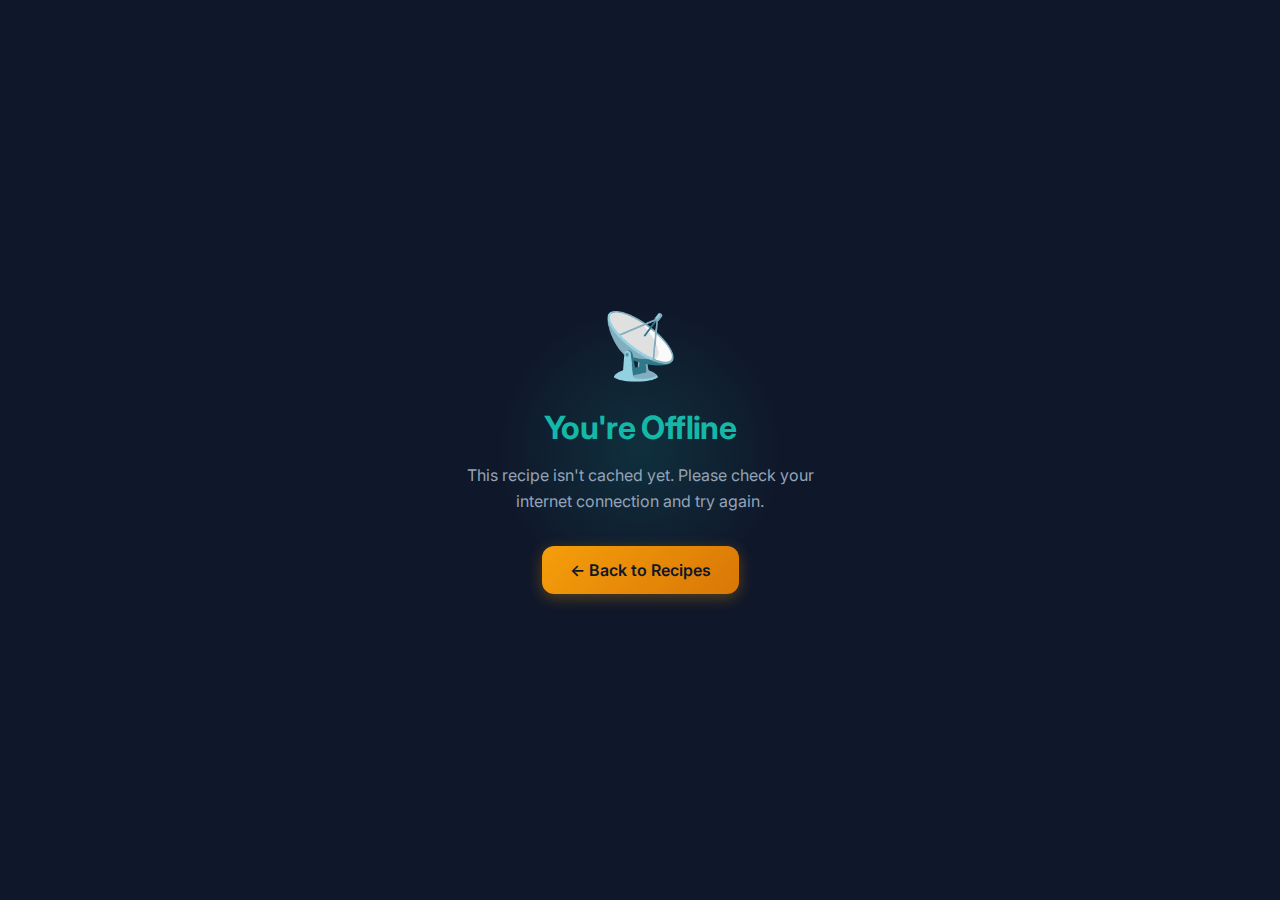
<file: recipesense/templates/offline.html>
<!DOCTYPE html>
<html lang="en">
<head>
  <meta charset="UTF-8">
  <meta name="viewport" content="width=device-width, initial-scale=1.0">
  <title>Offline | RecipeSense</title>
  <link href="https://fonts.googleapis.com/css2?family=Inter:wght@300;400;500;600;700&display=swap" rel="stylesheet">
  <style>
    :root {
      --bg-primary: #0f172a;
      --bg-secondary: #1e293b;
      --accent-primary: #f59e0b;
      --accent-secondary: #14b8a6;
      --text-primary: #f8fafc;
      --text-secondary: #94a3b8;
    }
    
    * {
      margin: 0;
      padding: 0;
      box-sizing: border-box;
    }
    
    body {
      font-family: 'Inter', -apple-system, BlinkMacSystemFont, sans-serif;
      background: var(--bg-primary);
      color: var(--text-primary);
      min-height: 100vh;
      display: flex;
      align-items: center;
      justify-content: center;
      text-align: center;
      padding: 24px;
      -webkit-font-smoothing: antialiased;
    }
    
    .container {
      max-width: 400px;
    }
    
    .icon {
      font-size: 4rem;
      margin-bottom: 24px;
      animation: pulse 2s ease-in-out infinite;
    }
    
    @keyframes pulse {
      0%, 100% { opacity: 1; transform: scale(1); }
      50% { opacity: 0.7; transform: scale(1.05); }
    }
    
    h1 {
      font-size: 2rem;
      font-weight: 700;
      color: var(--accent-secondary);
      margin-bottom: 16px;
      letter-spacing: -0.02em;
    }
    
    p {
      color: var(--text-secondary);
      font-size: 1rem;
      line-height: 1.6;
      margin-bottom: 32px;
    }
    
    a {
      display: inline-flex;
      align-items: center;
      gap: 8px;
      padding: 14px 28px;
      background: linear-gradient(135deg, var(--accent-primary) 0%, #d97706 100%);
      color: var(--bg-primary);
      font-size: 1rem;
      font-weight: 600;
      text-decoration: none;
      border-radius: 12px;
      transition: all 0.3s ease;
      box-shadow: 0 4px 15px rgba(245, 158, 11, 0.3);
    }
    
    a:hover {
      transform: translateY(-2px);
      box-shadow: 0 8px 25px rgba(245, 158, 11, 0.4);
    }
    
    .glow {
      position: absolute;
      width: 300px;
      height: 300px;
      background: radial-gradient(circle, rgba(20, 184, 166, 0.15) 0%, transparent 70%);
      top: 50%;
      left: 50%;
      transform: translate(-50%, -50%);
      pointer-events: none;
      z-index: -1;
    }
  </style>
</head>
<body>

<div class="glow"></div>

<div class="container">
  <div class="icon">📡</div>
  <h1>You're Offline</h1>
  <p>This recipe isn't cached yet. Please check your internet connection and try again.</p>
  <a href="/recipes/">
    ← Back to Recipes
  </a>
</div>

</body>
</html>
</file>
